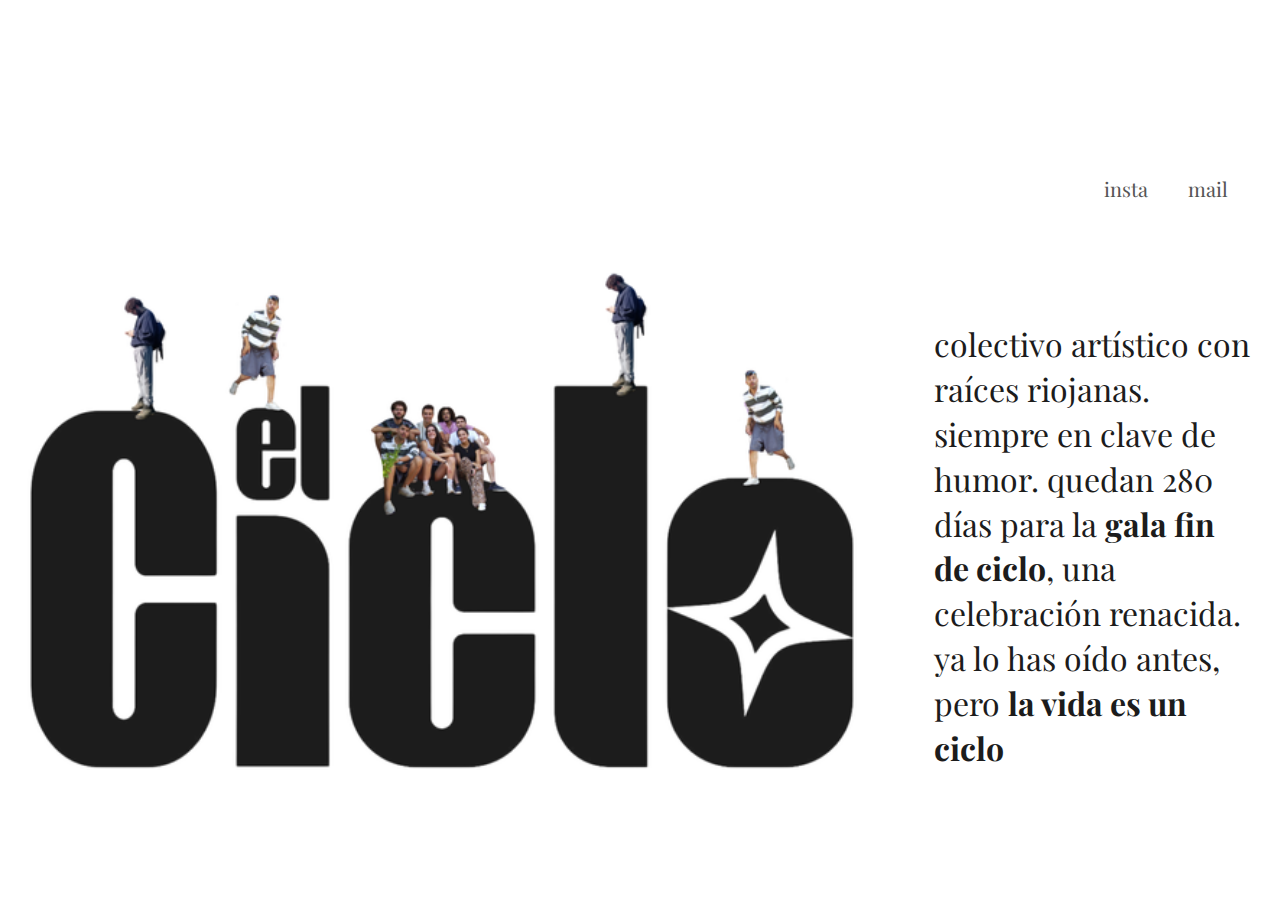
<file: index.html>
<!DOCTYPE html>
<html lang="es">
<head>
    <meta charset="UTF-8">
    <meta name="viewport" content="width=device-width, initial-scale=1.0">
    <title>Ciclo Productions</title>
    <link rel="stylesheet" href="./css/index.css">
</head>
<body>
    <!-- Scroll por secciones -->
    <div id="container">
        <!-- Pagina principal -->
        <div id="main" class="section">
            <div id="header">
                <div class="boton" id="insta">insta</div>
                <div class="boton" id="mail">mail</div>
            </div>
            <div class="movil" id="prueba"></div>
            <div id="info">
                <img id="cicloImg" src="./img/ciclo_header.png" alt="Imagen de el ciclo">
                <div id="cicloText">colectivo artístico con raíces riojanas.
                    siempre en clave de humor.
                    quedan 280 días para la <b>gala fin de ciclo</b>, una celebración renacida.
                    ya lo has oído antes, pero <b>la vida es un ciclo</b>
                </div>
            </div>
            <div class="movil">
                V
            </div>
        </div>
        <!-- videoteca Slider de ciclos -->
        <div class="section" id="videoteca">
            <div class="secondHeader">
                <div>nuestra videoteca</div>
                <div><img class="cicloIcon pointer" src="./img/icon.png" alt=""></div>
            </div>
            <div id="sliderVinoteca">
                <div id="botonIzquierdo" class="sliderButtons">&lt</div>
                <div id="sliderContent" class="pointer">
                    <img id="currentCicloImg"></img>
                    <div id="currentCicloText"></div>
                </div>
                <div id="botonDerecho" class="sliderButtons">&gt</div>
            </div>
        </div>
        <!-- proyectos -->
        <div class="section" id="proyectos">
            <div class="secondHeader" id="headerProyectos">
                <div>proyectos</div>
                <div><img class="cicloIcon pointer" src="./img/icon.png" alt=""></div>
            </div>
            <div class="flexRowButtons">
                <div id="contentProyectos">
                    <div class="botonesProyectos" id="galaProyectos">GALA FIN DE CICLO</div>
                    <div class="botonesProyectos" id="musProyectos">CLUB DE MUS "EL CICLO"</div>
                    <div class="botonesProyectos" id="becasProyectos">BECAS: INICIA LA NIEBLA</div>
                </div>
            </div>
            <img src="./img/ciclo.png" alt="" id="cicloMascota">


            <!-- Emerging content -->
                <div id="galaPopUp" class="popUp">
                    <div class="secondHeader">
                        <div id="closeGalaPopUp" class="closePopUp">(x)</div>
                        <div> <img class="cicloIcon pointer" src="./img/icon.png" alt=""></div>
                    </div>
                    <div id="contentGala">
                        <div id="textGala">
                            <h1>GALA FIN DE CICLO</h1>
                            <div>Esto y lo otro, patatin patatan. Esto y lo otro, patatin patatan.Esto y lo otro, patatin patatan.Esto y lo otro, patatin patatan.Esto y lo otro, patatin patatan.Esto y lo otro, patatin patatan.Esto y lo otro, patatin patatan.</div>
                        </div>
                        <img id="imagenGala" src="./img/gala.png" alt="">
                    </div>
                </div>

                <div id="musPopUp" class="popUp">
                    <div class="secondHeader">
                        <div id="closeMusPopUp" class="closePopUp">(x)</div>
                        <div> <img class="cicloIcon pointer" src="./img/icon.png" alt=""></div>
                    </div>
                    <img id="logoMus" src="./img/mus.png" alt="">
                    <div id="contentMus">
                        <div id="textMus">Esto y lo otro, patatin patatan. Esto y lo otro, patatin patatan. Esto y lo otro, patatin patatan. Esto y lo otro, patatin patatan. Esto y lo otro, patatin patatan. Esto y lo otro, patatin patatan. Esto y lo otro, patatin patatan. Esto y lo otro, patatin patatan. Esto y lo otro, patatin patatan. </div>
                        <img id="alfonsoMus" src="./img/alfonso.png" alt="">
                    </div>
                </div>
        </div>
    </div>

    <script src="./js/index.js" ></script>
</body>
</html>
</file>
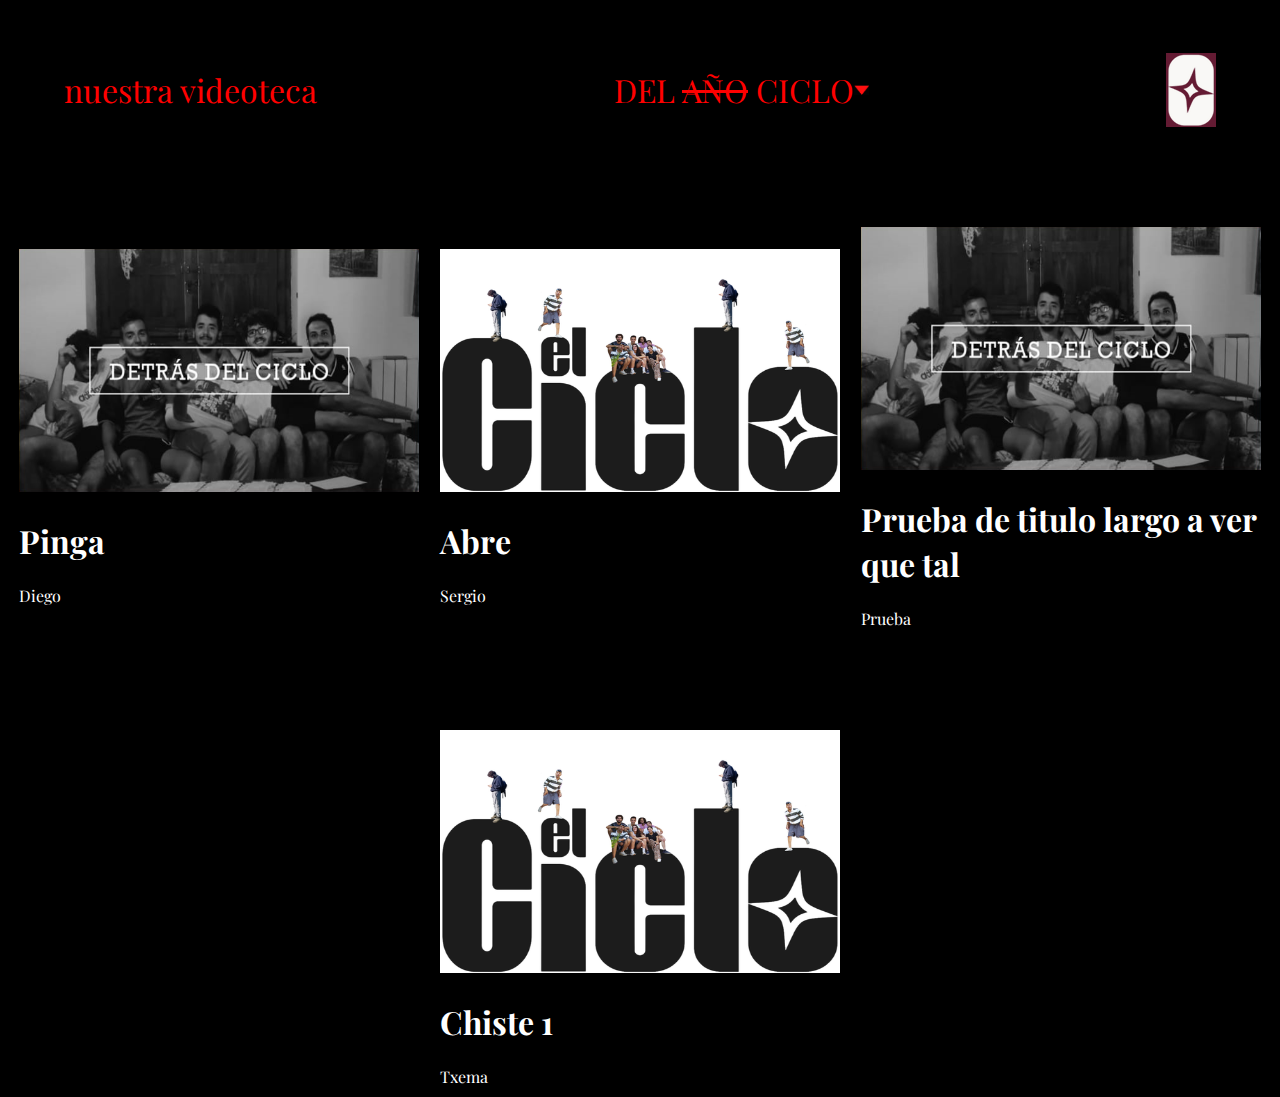
<file: proyecto/index.html>
<!DOCTYPE html>
<html lang="en">
<head>
    <meta charset="UTF-8">
    <meta name="viewport" content="width=device-width, initial-scale=1.0">
    <title>Ciclo Productions</title>
    <link rel="stylesheet" href="./css/index.css">
</head>
<body>
    <div id="proyectos">
        <div id="header">
            <div class="ordenador">nuestra videoteca</div>
            <div id="menu"><div id="thisCiclo"></div> <img src="./img/dropdown.png" alt="" id="menuArrow"></div>
            <img class="cicloIcon pointer" src="../img/icon.png" alt="">
        </div>
        <div id="content">    
        </div>
    </div>
    <script src="./js/index.js" ></script>
</body>
</html>
</file>
<file: css/index.css>
@font-face {
    font-family: PlayfairDisplay;
    src: url(../fuente/Playfair_Display/PlayfairDisplay-VariableFont_wght.ttf) format('woff');
  }

*{
    font-family: PlayfairDisplay;
    line-height: 1.4;
}

body{
    margin: 0;
    scroll-behavior: smooth;
}

#container{
    height: 100vh;
    scroll-snap-type: y mandatory;
    overflow-y: scroll;
}

.section{
    height: 100vh; 
    scroll-snap-align: start;
}

.movil{
    display: none;
}

#main{
    display: flex;
    flex-direction: column;
    flex-wrap: nowrap;
    justify-content: center;
    align-items: center;
}

#header{
    display: flex;
    flex-direction: row;
    width: 100%;
    justify-content: end;
    margin-top: 5vh;
    margin-right: 5vw;
}

.boton{
    padding: 0px 20px ;
    font-size: 20px;
    color:#555555;

}

.pointer:hover{
    cursor: pointer;
}

.boton:hover{
    opacity: 80%;
    cursor: pointer;
}

.boton:active{
    opacity: 50%;
}

#info{
    width: 100%;
    height: fit-content;
    display: flex;
    flex-direction: row;
    flex-wrap: nowrap;
    justify-content: space-between;
    align-items: end;
}

#separacionInfo{
    width: 10px;
}

#cicloImg{
    width: 65vw;
    padding-left: 2vw;
}
#cicloText{
    width: 25vw;
    color: #1c1c1c;
    font-size: 32px;
    padding-right: 2vw;
}

#videoteca{
    background-color: crimson;
    display: flex;
    align-items: center;
    flex-direction: column;
}

.secondHeader{
    width: 90vw;
    font-size: 32px;
    display:flex;
    align-items: center;
    justify-content: space-between;
    flex-wrap: nowrap;
    flex-direction: row;
    margin-top: 5vh;
}

#sliderVinoteca{
    width: 70vw;
    height:80vh;
    display: flex;
    flex-direction: row;
    flex-wrap: nowrap;
    align-items: center;
    justify-content: space-between;
    font-size: 40px;
}

#sliderContent{
    width: 100vw;
    display: flex;
    flex-direction: row;
    justify-content: space-between;
    align-items: center;
    position: relative;
    margin: 20px;
}
#currentCicloImg{
    width: 35vw;
    height: 70vh;
}
#currentCicloText{
    width:25vw;
    height: fit-content;
    text-align: center;
    font-size: 32px;
    text-align: left;
}

.sliderButtons:hover{
    cursor: pointer;
    transform: scale(0.9);
    opacity: 60%;
}

.sliderButtons:active{
    cursor: pointer;
    transform: scale(1.1);
    opacity: 10%;
}

.sliderMostrarVinoIz{
    animation: sliderMostrarVinoIz 1s 1;
    animation-fill-mode: forwards;
}

.sliderOcultarVinoIz{
    animation: sliderOcultarVinoIz 1s 1;
    animation-fill-mode: forwards;
}

.sliderMostrarVinoDer{
    animation: sliderMostrarVinoDer 1s 1;
    animation-fill-mode: forwards;
}

.sliderOcultarVinoDer{
    animation: sliderOcultarVinoDer 1s 1;
    animation-fill-mode: forwards;
}

@keyframes sliderMostrarVinoIz{
    0%{transform: scale(0.8,0.8); right: 30%; opacity: 0;}
    100%{transform: scale(1,1); right: 0%; opacity: 1;}
}

@keyframes sliderOcultarVinoIz {
    0%{transform: scale(1,1); left: 0%; opacity: 1;}
    100%{transform: scale(0.8,0.8); left: 30%; opacity: 0;}
}

@keyframes sliderMostrarVinoDer{
    0%{transform: scale(0.8,0.8); left: 30%; opacity: 0;}
    100%{transform: scale(1,1); left: 0%; opacity: 1;}
}

@keyframes sliderOcultarVinoDer {
    0%{transform: scale(1,1); right: 0%; opacity: 1;}
    100%{transform: scale(0.8,0.8); right: 30%; opacity: 0;}
}

#proyectos{
    background-color: azure;
    display: flex;
    flex-direction: column;
    justify-content: start;
    align-items: center;
    position: relative;
}


#contentProyectos{
    display: flex;
    flex-direction: column;
    flex-wrap: nowrap;
    justify-content: space-around;
    align-items: start;
    height: 40vh;
}

.flexRowButtons{
    width: 90vw;
    display: flex;
    flex-wrap: nowrap;
    flex-direction: row;
    justify-content: start;
}

.botonesProyectos{
    font-size: 40px;
    border-radius: 25px;
    padding: 15px 10px;
    width: 550px;
}

.botonesProyectos:hover{
    cursor: pointer;
    transform: scale(0.9);
    opacity: 0.8;
}

.botonesProyectos:active{
    cursor: pointer;
    transform: scale(1.1);
    opacity: 0.5;
}

#galaProyectos{
    background-color: yellow;
}
#musProyectos{
    background-color: greenyellow;
}
#becasProyectos{
    background-color: skyblue;
}

#cicloMascota{
    position: absolute;
    bottom: 0px;
    right: 2vw;
    width: 50vw;
}


.popUp{
    position: absolute;
    overflow: hidden;
    width: 100%;
    height: 100%;
    z-index: 15;

    display: flex;
    flex-direction: column;
    align-items: center;

    transform: scale(0);
}

#galaPopUp{
    background-color: yellow;
}
#contentGala{
    display: flex;
    flex-wrap: nowrap;
    justify-content: space-around;
    align-items: center;
    height: 70vh;
    width: 100%;
}

#textGala{
    display: flex;
    flex-direction: column;
    align-items: center;
    width: 40vw;
    height: fit-content;
    text-align: center;
}

#imagenGala{
    width: 40vw;
}

#musPopUp{
    background-color: greenyellow;
}

#logoMus{
    width: 30vw;
}

#contentMus{
    display: flex;
    flex-direction: row;
    justify-content: space-around;
    align-items: center;
    width: 100%;
}

#textMus{
    width: 55vw;
    text-align: center;
}

#alfonsoMus{
    width: 20vw;
}

.showPopUp{
    /* animation: showPopUp 1s 1;
    animation-fill-mode: forwards; */
    transform: scale(1);
    opacity: 1;
}
.hidePopUp{
    /* animation: hidePopUp 1s 1;
    animation-fill-mode: forwards; */
    transform: scale(0);
    opacity: 0;
}

/* @keyframes showPopUp{
    0%{transform: scale(0); opacity: 0;}
    100%{transform: scale(1); opacity: 1;}
} */

/* @keyframes hidePopUp{
    0%{transform: scale(1); opacity: 1;}
    100%{transform: scale(0); opacity: 0;}
} */

.closePopUp:hover{
    cursor: pointer;
    transform: scale(0.9);
    opacity: 0.8;
}

.closePopUp:hover{
    cursor: pointer;
    transform: scale(1.1);
    opacity: 0.5;
}


@media only screen and (max-width: 1025px) {
    .movil{
        display: none;
    }

    #main{
        justify-content: space-between;
    }
    #header{
       margin-top: 5.625vh;
    }

    #info{
        flex-direction: column;
        justify-content: center;
        align-items: center;
        margin-bottom: 12vh;
    }
    
    #cicloImg{
        width: 80vw;
        padding-left: 0vw;
        margin-bottom: 40px;
    }
    #cicloText{
        width: 80vw;
        color:#1c1c1c;
        padding-right: 0vw;
        font-size: 24px;
    }

    #sliderVinoteca{
        width: 95vw;
        height:50vh;
        display: flex;
        flex-direction: row;
        flex-wrap: nowrap;
        align-items: center;
        justify-content: space-between;
        font-size: 40px;
        margin-top: 5vh;
    }
    #sliderContent{
        width: 100vw;
        display: flex;
        flex-direction: column;
        justify-content: space-between;
        align-items: center;
        position: relative;
        margin: 20px;
    }

    #currentCicloImg{
        height: 40vh;
        width: 70vw;
    }
    #currentCicloText{
        width:95%;
        height: fit-content;
        text-align: center;
        font-size: 14px;
        text-align: left;
    }

    #cicloMascota{
        position: absolute;
        bottom: 0px;
        right: 0px;
        left: 0px;
        width: 98vw;
        max-width: 550px;
        max-height: 40vh;
        margin:auto;
    }
    
    .botonesProyectos{
        font-size: 25px;
        border-radius: 25px;
        padding: 15px 10px;
        width: fit-content;
        min-width: 80vw;
    }

    .flexRowButtons{
        justify-content: center;
    }

    #contentGala{
        display: flex;
        flex-wrap: nowrap;
        justify-content: space-around;
        align-items: center;
        flex-direction: column;
        height: 70vh;
        width: 100%;
    }

    #textGala{
        display: flex;
        flex-direction: column;
        align-items: center;
        width: 90vw;
        height: fit-content;
    }
    
    #imagenGala{
        width: 90vw;
    }

    #contentMus{
        display: flex;
        flex-direction: column;
        justify-content: space-around;
        align-items: center;
        width: 100%;
        height: 70vh
    }
    
    #logoMus{
        width: 60%;
    }

    #textMus{
        width: 90vw;
        text-align: center;
    }
    
    #alfonsoMus{
        width: 80vw;
        height: 50vh;
    }
}
</file>
<file: proyecto/css/index.css>
@font-face {
    font-family: PlayfairDisplay;
    src: url(../fuente/Playfair_Display/PlayfairDisplay-VariableFont_wght.ttf) format('woff');
}

*{
    font-family: PlayfairDisplay;
    line-height: 1.4;
}

body{
    background-color: black;
}

#proyectos{
    display: flex;
    flex-direction: column;
    flex-wrap: nowrap;
    justify-content: center;
    align-items: center;
    
    height: fit-content;
}

#header{
    color: red;
    display: flex;
    flex-wrap: nowrap;
    justify-content: space-between;
    
    align-items: center;
    margin-top: 5vh;
    width: 90vw;
    font-size: 32px;
}

#content{
    display: flex;
    flex-wrap: wrap;
    flex-direction: row;
    align-items: center;
    justify-content: space-around;

    color: white;

    width: 100%;
}

.cortoContainer{
    margin-top: 100px;
    width: min-content;
}

.imgCorto{
    width: 400px;
    height: 27vh;
}

#menu{
    position: relative;
    display: flex;
    flex-direction: row;
    flex-wrap: nowrap;
    justify-content: center;
    align-items: center;
}

#menuArrow{
    width: 15px;
    height: 10px;
}

#menuPopUp{
    position: absolute;
    overflow: scroll;
    width: max-content;
    height: max-content;
    z-index: 15;
    top: 4vh;

    display: flex;
    flex-direction: column;
    justify-content: center;
    align-items: center;

    background-color: black;
    overflow: hidden;
}

#menuPopUp div{
    font-size: 25px;
    padding:10px 15px;
    color: red;
    border-bottom: 1px solid red;
    width: 100%;
    text-align: center;
}

#menuPopUp div:hover{
    cursor: pointer;
}

#menuBackground{
        position: absolute;
        overflow: hidden;
        width: 100%;
        height: 200vh;
        z-index: 10;  
        /* background-color: grey; */
        top:0;
}

.pointer:hover{
    cursor: pointer;
}

.arrowOpen{
    animation: arrowOpen 0.5s 1;
    animation-fill-mode: forwards;
}

.arrowClose{
    animation: arrowClose 0.5s 1;
    animation-fill-mode: forwards;
}

@keyframes arrowOpen{
    0%{transform: rotate(0deg);}
    100%{transform: rotate(-90deg);}
}

@keyframes arrowClose{
    0%{transform: rotate(-90deg);}
    100%{transform: rotate(0deg);}
}

@media only screen and (max-width: 1025px) {
    .ordenador{
        display: none;
    }

    .imgCorto{
        width: 300px;
        height: 22vh;
    }

    #menuPopUp{
        top: 5vh;
        left: 3vw;
    }
}
</file>
